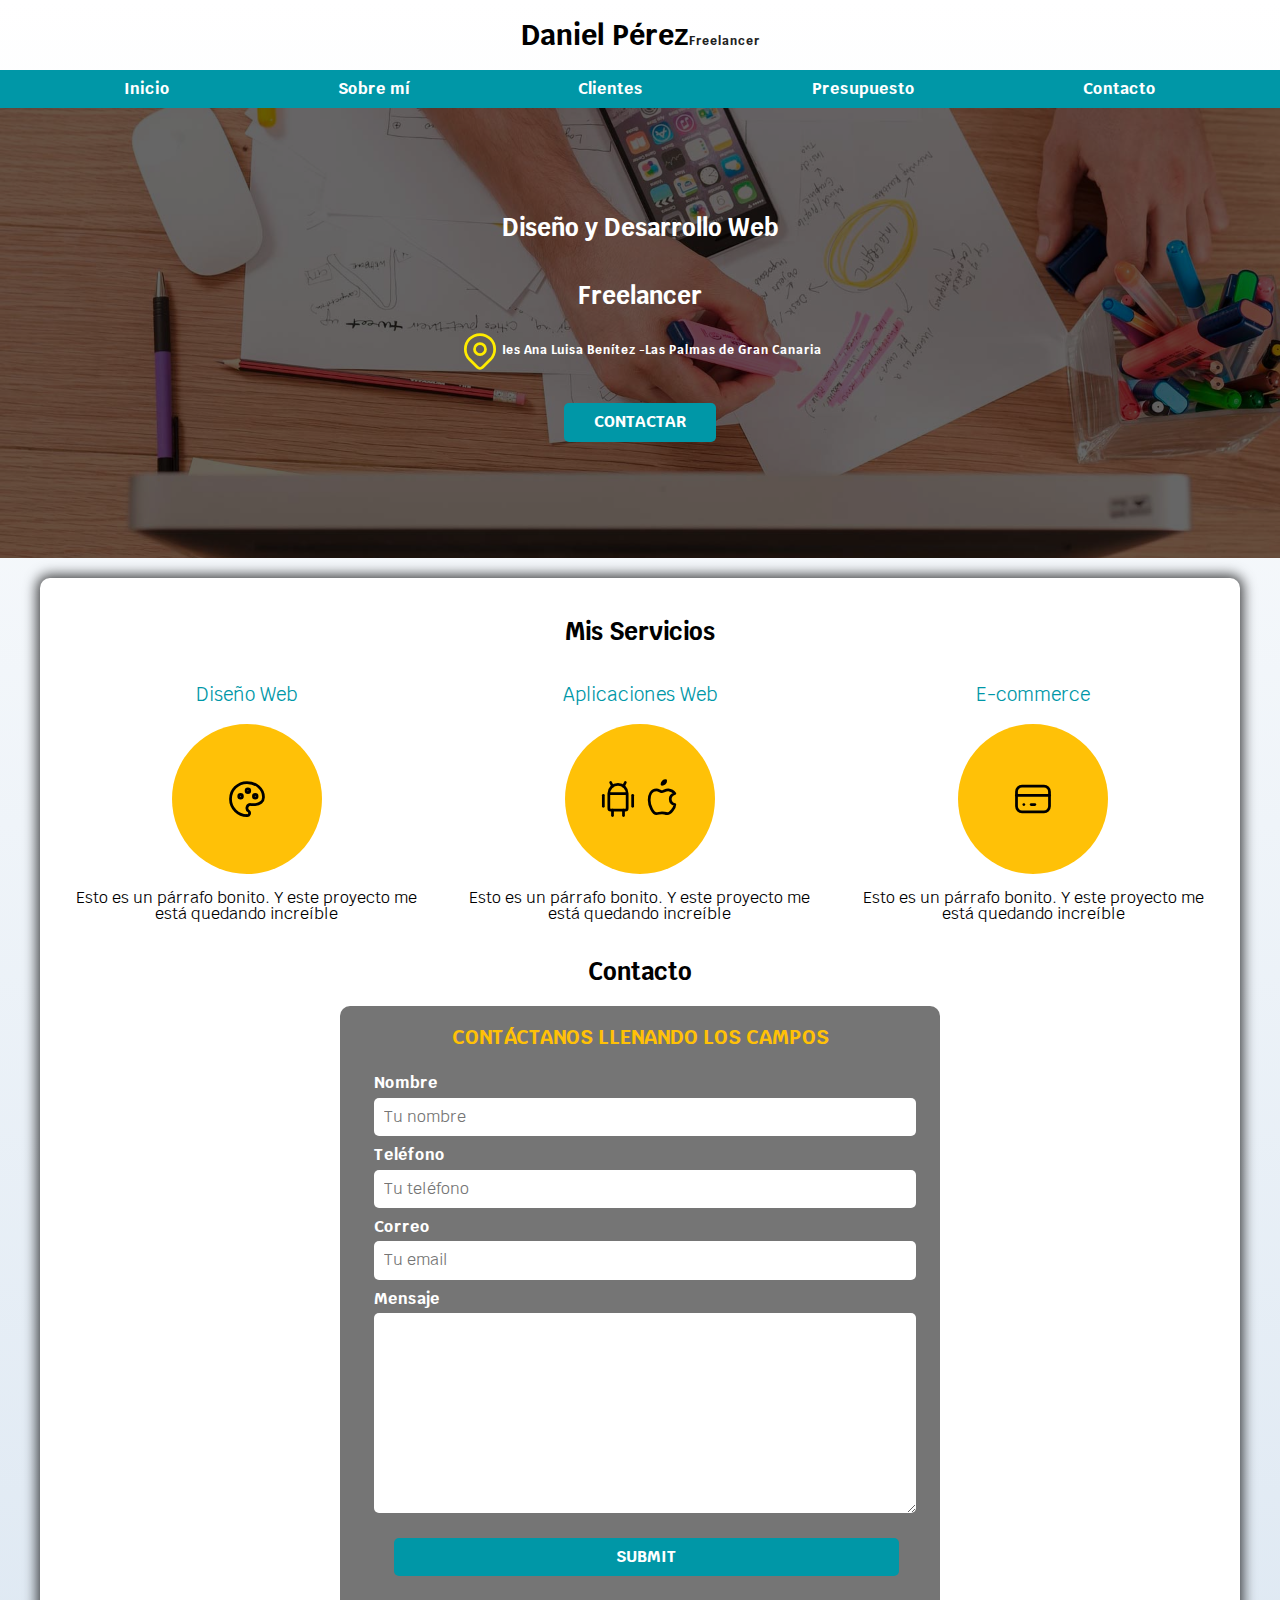
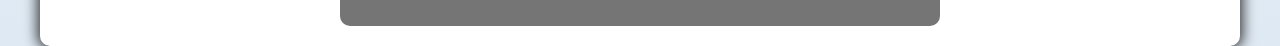
<file: FREELANCER-master/index.html>
<!DOCTYPE html>
<html>
<head>  
   <link rel="preconnect" href="https://fonts.googleapis.com">
   <link rel="preconnect" href="https://fonts.gstatic.com" crossorigin>
   <link rel="preconnect" href="https://fonts.googleapis.com">
   <link rel="preconnect" href="https://fonts.gstatic.com" crossorigin>
   <meta name="viewport" content="width=device-width, initial-scale=1.0">
   <link href="https://fonts.googleapis.com/css2?family=Fuggles&family=Krub:wght@200;600;700&display=swap" rel="stylesheet">
   <link rel="stylesheet" href="./css/normalize.css">
   <link rel="stylesheet" href="./css/styles.css">
   
   
   <title>Daniel Pérez Freelancer</title>
</head>
<body>
<header>
   <h1 class="titulo">Daniel Pérez<span>Freelancer</span> </h1>

  </header>
<div class="nav-bg">
  <nav class="navegacion-principal contenedor">
    <a href="#">Inicio</a>
    <a href="#">Sobre mí</a>
    <a href="#">Clientes</a>
    <a href="./presupuesto.html">Presupuesto</a>
    <a href="#">Contacto</a>
    
 </nav>
</div>

 <section class="hero"> 
  <div class="contenido-hero">
     
   
   <h2>Diseño y Desarrollo Web</h2>
   <h2>Freelancer</h2>

  <div class="icono">
   <svg xmlns="http://www.w3.org/2000/svg" class="icon icon-tabler icon-tabler-map-pin" width="44" height="44" viewBox="0 0 24 24" stroke-width="1.5" stroke="#ffec00" fill="none" stroke-linecap="round" stroke-linejoin="round">
      <path stroke="none" d="M0 0h24v24H0z" fill="none"/>
      <path d="M9 11a3 3 0 1 0 6 0a3 3 0 0 0 -6 0" />
      <path d="M17.657 16.657l-4.243 4.243a2 2 0 0 1 -2.827 0l-4.244 -4.243a8 8 0 1 1 11.314 0z" />
    </svg>
   <h3>Ies Ana Luisa Benítez -Las Palmas de Gran Canaria</h3>
  </div>

  <a href="#" class="boton">Contactar</a>

 </div>
  
</section> 


  <main class="contenedor sombra">

    <div class="misservicios">
     <h2>Mis Servicios</h2>
    </div>

    <div class="servicios"> 

    
     <section class="servicio">
      <h3>Diseño Web</h3>
      <section class= "iconos">

       <svg xmlns="http://www.w3.org/2000/svg" class="icon icon-tabler icon-tabler-palette" width="44" height="44" viewBox="0 0 24 24" stroke-width="1.5" stroke="#000000" fill="none" stroke-linecap="round" stroke-linejoin="round">
         <path stroke="none" d="M0 0h24v24H0z" fill="none"/>
         <path d="M12 21a9 9 0 0 1 0 -18c4.97 0 9 3.582 9 8c0 1.06 -.474 2.078 -1.318 2.828c-.844 .75 -1.989 1.172 -3.182 1.172h-2.5a2 2 0 0 0 -1 3.75a1.3 1.3 0 0 1 -1 2.25" />
         <path d="M8.5 10.5m-1 0a1 1 0 1 0 2 0a1 1 0 1 0 -2 0" />
         <path d="M12.5 7.5m-1 0a1 1 0 1 0 2 0a1 1 0 1 0 -2 0" />
         <path d="M16.5 10.5m-1 0a1 1 0 1 0 2 0a1 1 0 1 0 -2 0" />
       </svg>
      </section>
     
     <p>Esto es un párrafo bonito. Y este proyecto me está quedando increíble</p>
     
    </section>

   <section class="servicio">

    <h3>Aplicaciones Web</h3> 

    <section class = "iconos">
      <svg xmlns="http://www.w3.org/2000/svg" class="icon icon-tabler icon-tabler-brand-android" width="44" height="44" viewBox="0 0 24 24" stroke-width="1.5" stroke="#000000" fill="none" stroke-linecap="round" stroke-linejoin="round">
         <path stroke="none" d="M0 0h24v24H0z" fill="none"/>
         <path d="M4 10l0 6" />
         <path d="M20 10l0 6" />
         <path d="M7 9h10v8a1 1 0 0 1 -1 1h-8a1 1 0 0 1 -1 -1v-8a5 5 0 0 1 10 0" />
         <path d="M8 3l1 2" />
         <path d="M16 3l-1 2" />
         <path d="M9 18l0 3" />
         <path d="M15 18l0 3" />
       </svg>

       <svg xmlns="http://www.w3.org/2000/svg" class="icon icon-tabler icon-tabler-brand-apple" width="44" height="44" viewBox="0 0 24 24" stroke-width="1.5" stroke="#000000" fill="none" stroke-linecap="round" stroke-linejoin="round">
        <path stroke="none" d="M0 0h24v24H0z" fill="none"/>
        <path d="M9 7c-3 0 -4 3 -4 5.5c0 3 2 7.5 4 7.5c1.088 -.046 1.679 -.5 3 -.5c1.312 0 1.5 .5 3 .5s4 -3 4 -5c-.028 -.01 -2.472 -.403 -2.5 -3c-.019 -2.17 2.416 -2.954 2.5 -3c-1.023 -1.492 -2.951 -1.963 -3.5 -2c-1.433 -.111 -2.83 1 -3.5 1c-.68 0 -1.9 -1 -3 -1z" />
        <path d="M12 4a2 2 0 0 0 2 -2a2 2 0 0 0 -2 2" />
      </svg>
      </section>

       <p>Esto es un párrafo bonito. Y este proyecto me está quedando increíble</p> 
      </section>

      <section class = "servicio">
       
        <h3>E-commerce</h3>
       
        <section class = "iconos">
       
     
     <svg xmlns="http://www.w3.org/2000/svg" class="icon icon-tabler icon-tabler-credit-card" width="44" height="44" viewBox="0 0 24 24" stroke-width="1.5" stroke="#000000" fill="none" stroke-linecap="round" stroke-linejoin="round">
      <path stroke="none" d="M0 0h24v24H0z" fill="none"/>
      <path d="M3 5m0 3a3 3 0 0 1 3 -3h12a3 3 0 0 1 3 3v8a3 3 0 0 1 -3 3h-12a3 3 0 0 1 -3 -3z" />
      <path d="M3 10l18 0" />
      <path d="M7 15l.01 0" />
      <path d="M11 15l2 0" />
    </svg>
    
     </section>
      <p>Esto es un párrafo bonito. Y este proyecto me está quedando increíble</p>
    </section> 

      </div>


     <section>

    <div class=" contacto">
      <h2>Contacto</h2>
    </div>


      <form action=""  id="formulario" class="formulario">
       <fieldset>
         <legend>Contáctanos llenando los campos</legend>
         
        <div class = "contenedorcampos">
         
         <div class="campo">
          <label> Nombre</label>
          <input class ="input-text" type="text" placeholder="Tu nombre">
         </div>


         <div class="campo">
          <label>Teléfono</label>
          <input class = "input-text" type="number" placeholder="Tu teléfono">
         </div>

         <div class="campo">
          <label>Correo</label>
          <input class = "input-text" type="email" placeholder= "Tu email">
         </div>

         <div class="campo">
          <label>Mensaje</label>
          <textarea class="input-text"></textarea>
         </div>

        </div>

         <input class = "botonformulario" type="submit"> 

       </fieldset>
      </form>

    </section>
    </main>
 
</body>
</html>
</file>
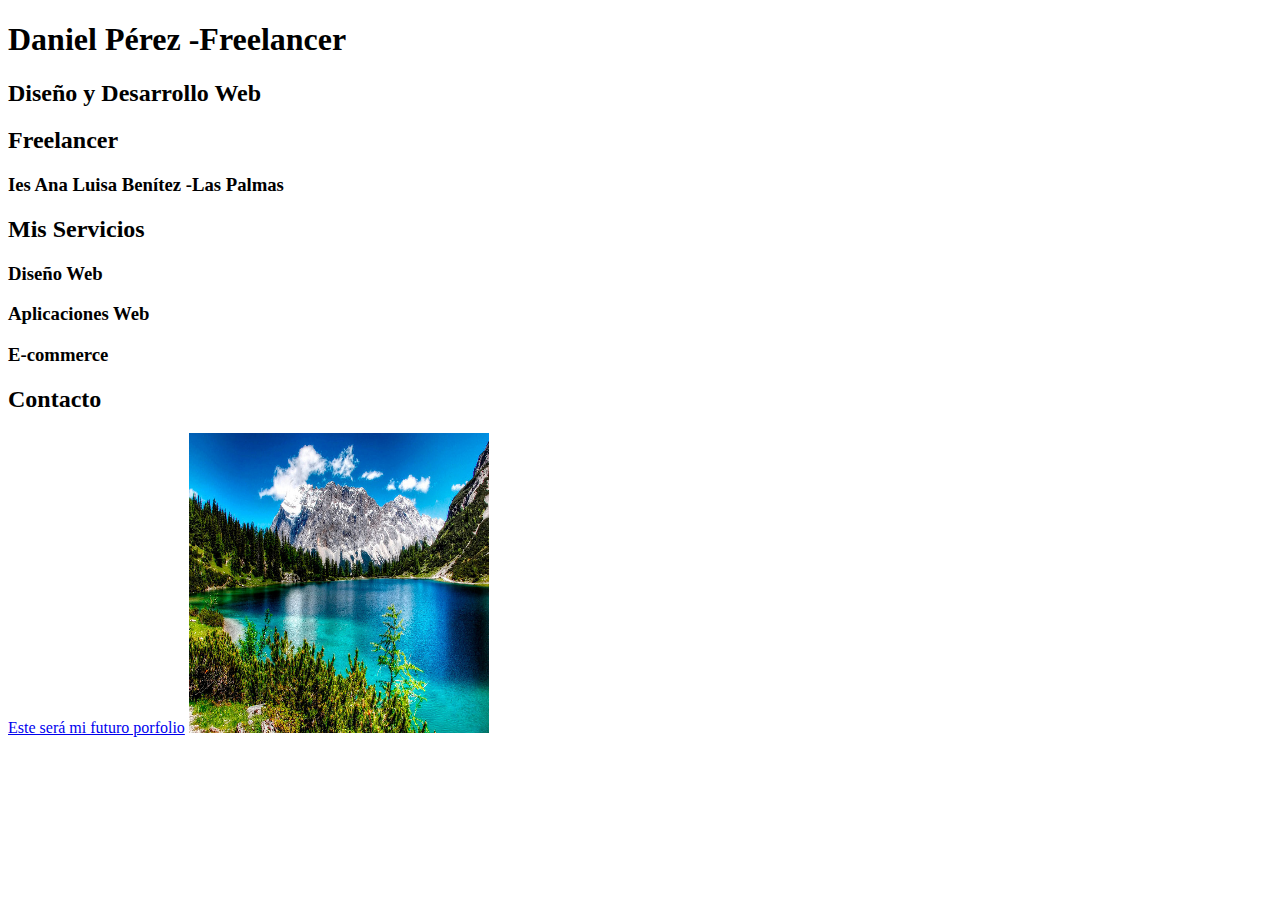
<file: FREELANCER-master/Clientes.html>
<!DOCTYPE html>
<html>
<head>
   <title>Daniel Pérez - Freelancer</title>
</head>
<body>

   <h1>Daniel Pérez -Freelancer</h1>
   <h2>Diseño y Desarrollo Web</h2>
   <h2>Freelancer</h2>
   <h3>Ies Ana Luisa Benítez -Las Palmas</h3>
   <h2>Mis Servicios</h2>
   <h3>Diseño Web</h3>
   <h3>Aplicaciones Web</h3>
   <h3>E-commerce</h3>
   <h2>Contacto</h2>
   
   <a href="https://img.freepik.com/vector-gratis/plantilla-portafolio-color-diseno-plano_23-2149215470.jpg?w=900&t=st=1695144830~exp=1695145430~hmac=bf20136ab0e78bbeb59534f8700886d4e7ec44b9e2af1971b665cc3d7b41504b">Este será mi futuro porfolio</a>
   <img src="./img/paisaje.jpg"  width="300" height="300">
</body>
</html>
</file>
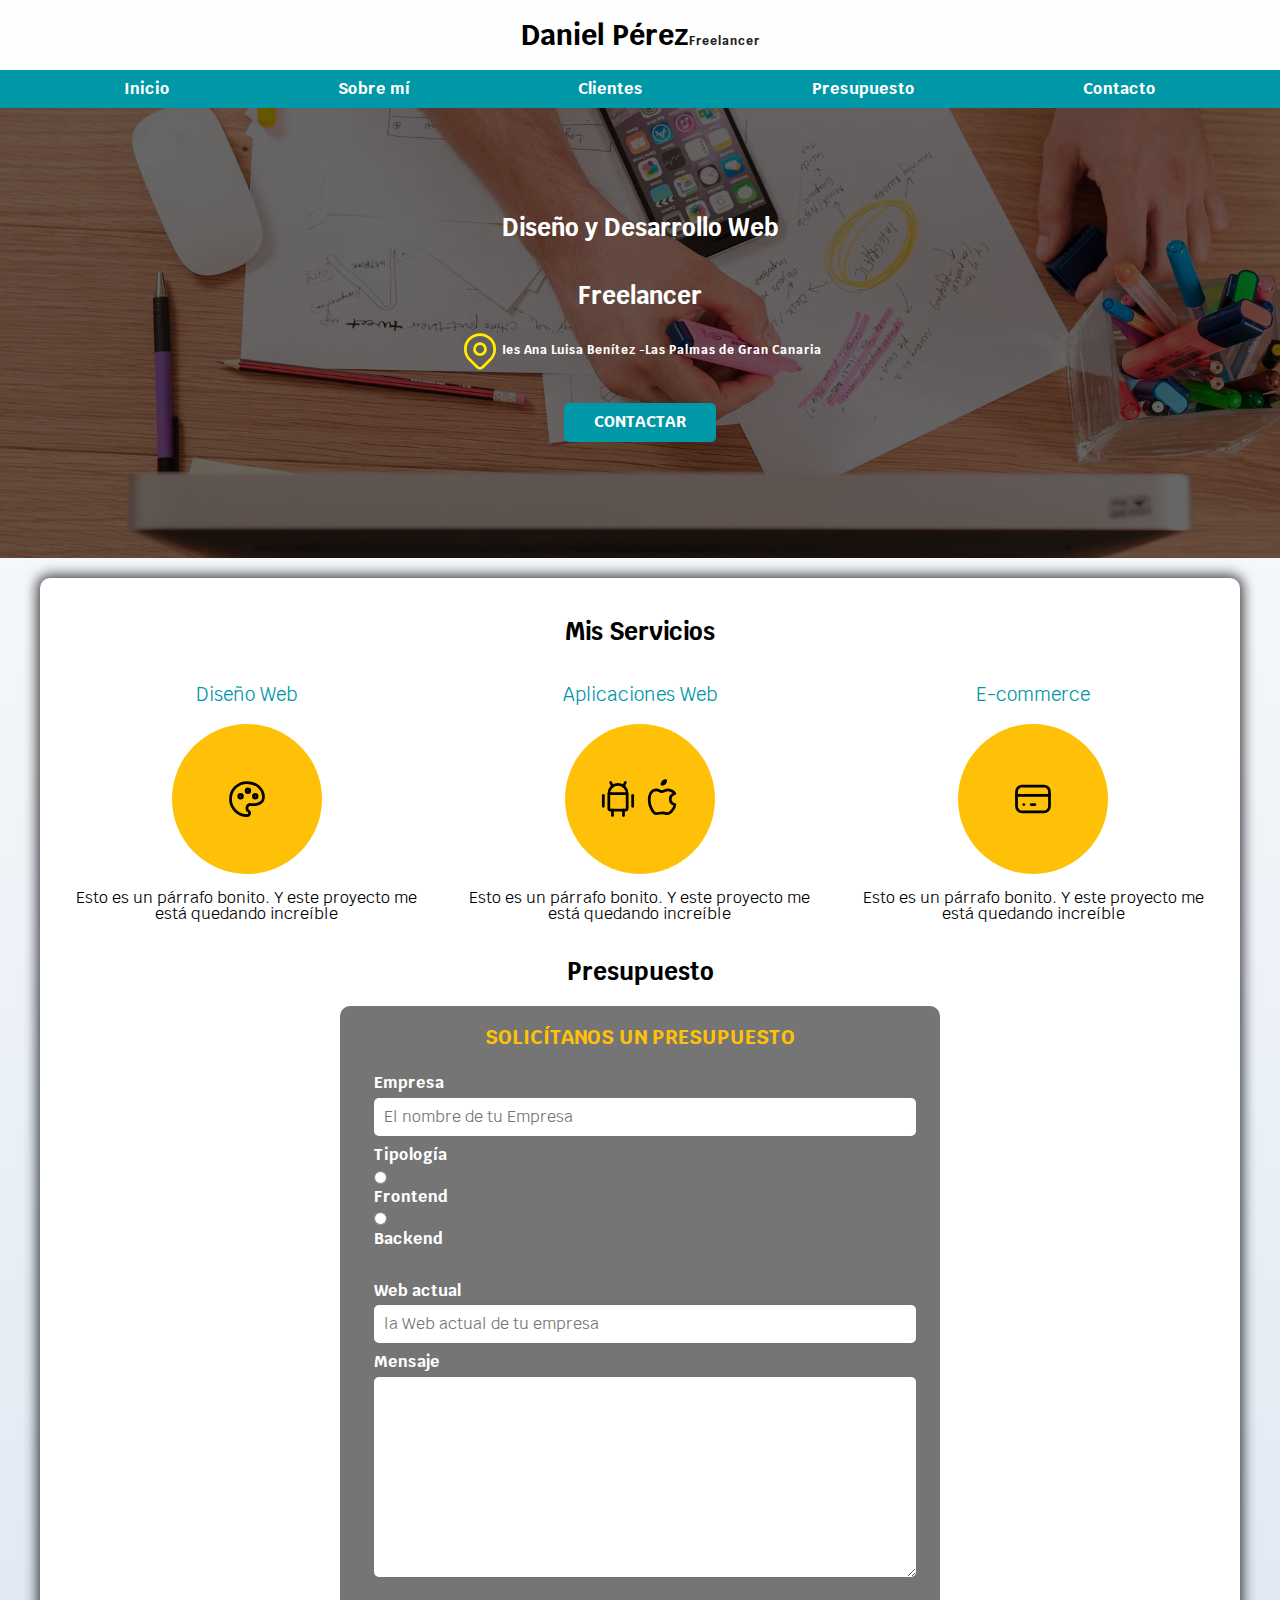
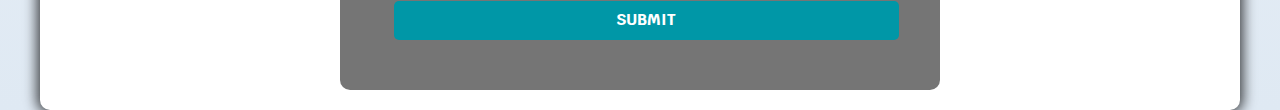
<file: FREELANCER-master/presupuesto.html>
<!DOCTYPE html>
<html>
<head>  
   <link rel="preconnect" href="https://fonts.googleapis.com">
   <link rel="preconnect" href="https://fonts.gstatic.com" crossorigin>
   <link rel="preconnect" href="https://fonts.googleapis.com">
   <meta name="viewport" content="width=device-width, initial-scale=1.0">
   <link rel="preconnect" href="https://fonts.gstatic.com" crossorigin>
   <link href="https://fonts.googleapis.com/css2?family=Fuggles&family=Krub:wght@200;600;700&display=swap" rel="stylesheet">
   <link rel="stylesheet" href="./css/normalize.css">
   <link rel="stylesheet" href="./css/styles.css">
   
   
   <title>Daniel Pérez Freelancer</title>
</head>
<body>
<header>
   <h1 class="titulo">Daniel Pérez<span>Freelancer</span> </h1>

  </header>
<div class="nav-bg">
  <nav class="navegacion-principal contenedor">
    <a href="#">Inicio</a>
    <a href="#">Sobre mí</a>
    <a href="#">Clientes</a>
    <a href="./presupuesto.html">Presupuesto</a>
    <a href="#">Contacto</a>
    
 </nav>
</div>

 <section class="hero"> 
  <div class="contenido-hero">
     
   
   <h2>Diseño y Desarrollo Web</h2>
   <h2>Freelancer</h2>

  <div class="icono">
   <svg xmlns="http://www.w3.org/2000/svg" class="icon icon-tabler icon-tabler-map-pin" width="44" height="44" viewBox="0 0 24 24" stroke-width="1.5" stroke="#ffec00" fill="none" stroke-linecap="round" stroke-linejoin="round">
      <path stroke="none" d="M0 0h24v24H0z" fill="none"/>
      <path d="M9 11a3 3 0 1 0 6 0a3 3 0 0 0 -6 0" />
      <path d="M17.657 16.657l-4.243 4.243a2 2 0 0 1 -2.827 0l-4.244 -4.243a8 8 0 1 1 11.314 0z" />
    </svg>
   <h3>Ies Ana Luisa Benítez -Las Palmas de Gran Canaria</h3>
  </div>

  <a href="#" class="boton">Contactar</a>

 </div>
  
</section> 


  <main class="contenedor sombra">

    <div class="misservicios">
     <h2>Mis Servicios</h2>
    </div>

    <div class="servicios"> 

    
     <section class="servicio">
      <h3>Diseño Web</h3>
      <section class= "iconos">

       <svg xmlns="http://www.w3.org/2000/svg" class="icon icon-tabler icon-tabler-palette" width="44" height="44" viewBox="0 0 24 24" stroke-width="1.5" stroke="#000000" fill="none" stroke-linecap="round" stroke-linejoin="round">
         <path stroke="none" d="M0 0h24v24H0z" fill="none"/>
         <path d="M12 21a9 9 0 0 1 0 -18c4.97 0 9 3.582 9 8c0 1.06 -.474 2.078 -1.318 2.828c-.844 .75 -1.989 1.172 -3.182 1.172h-2.5a2 2 0 0 0 -1 3.75a1.3 1.3 0 0 1 -1 2.25" />
         <path d="M8.5 10.5m-1 0a1 1 0 1 0 2 0a1 1 0 1 0 -2 0" />
         <path d="M12.5 7.5m-1 0a1 1 0 1 0 2 0a1 1 0 1 0 -2 0" />
         <path d="M16.5 10.5m-1 0a1 1 0 1 0 2 0a1 1 0 1 0 -2 0" />
       </svg>
      </section>
     
     <p>Esto es un párrafo bonito. Y este proyecto me está quedando increíble</p>
     
    </section>

   <section class="servicio">

    <h3>Aplicaciones Web</h3> 

    <section class = "iconos">
      <svg xmlns="http://www.w3.org/2000/svg" class="icon icon-tabler icon-tabler-brand-android" width="44" height="44" viewBox="0 0 24 24" stroke-width="1.5" stroke="#000000" fill="none" stroke-linecap="round" stroke-linejoin="round">
         <path stroke="none" d="M0 0h24v24H0z" fill="none"/>
         <path d="M4 10l0 6" />
         <path d="M20 10l0 6" />
         <path d="M7 9h10v8a1 1 0 0 1 -1 1h-8a1 1 0 0 1 -1 -1v-8a5 5 0 0 1 10 0" />
         <path d="M8 3l1 2" />
         <path d="M16 3l-1 2" />
         <path d="M9 18l0 3" />
         <path d="M15 18l0 3" />
       </svg>

       <svg xmlns="http://www.w3.org/2000/svg" class="icon icon-tabler icon-tabler-brand-apple" width="44" height="44" viewBox="0 0 24 24" stroke-width="1.5" stroke="#000000" fill="none" stroke-linecap="round" stroke-linejoin="round">
        <path stroke="none" d="M0 0h24v24H0z" fill="none"/>
        <path d="M9 7c-3 0 -4 3 -4 5.5c0 3 2 7.5 4 7.5c1.088 -.046 1.679 -.5 3 -.5c1.312 0 1.5 .5 3 .5s4 -3 4 -5c-.028 -.01 -2.472 -.403 -2.5 -3c-.019 -2.17 2.416 -2.954 2.5 -3c-1.023 -1.492 -2.951 -1.963 -3.5 -2c-1.433 -.111 -2.83 1 -3.5 1c-.68 0 -1.9 -1 -3 -1z" />
        <path d="M12 4a2 2 0 0 0 2 -2a2 2 0 0 0 -2 2" />
      </svg>
      </section>

       <p>Esto es un párrafo bonito. Y este proyecto me está quedando increíble</p> 
      </section>

      <section class = "servicio">
       
        <h3>E-commerce</h3>
       
        <section class = "iconos">
       
     
     <svg xmlns="http://www.w3.org/2000/svg" class="icon icon-tabler icon-tabler-credit-card" width="44" height="44" viewBox="0 0 24 24" stroke-width="1.5" stroke="#000000" fill="none" stroke-linecap="round" stroke-linejoin="round">
      <path stroke="none" d="M0 0h24v24H0z" fill="none"/>
      <path d="M3 5m0 3a3 3 0 0 1 3 -3h12a3 3 0 0 1 3 3v8a3 3 0 0 1 -3 3h-12a3 3 0 0 1 -3 -3z" />
      <path d="M3 10l18 0" />
      <path d="M7 15l.01 0" />
      <path d="M11 15l2 0" />
    </svg>
    
     </section>
      <p>Esto es un párrafo bonito. Y este proyecto me está quedando increíble</p>
    </section> 

      </div>


     <section>

    <div class=" contacto">
      <h2>Presupuesto</h2>
    </div>


      <form action=""  id="formulario" class="formulario">
       <fieldset>
         <legend>SOLICÍTANOS UN PRESUPUESTO</legend>
         
        <div class = "contenedorformulario">
         
         <div class="campo">
          <label> Empresa </label>
          <input class ="input-text" type="text" placeholder="El nombre de tu Empresa">
         </div>


         <div class="campo">
          <label>Tipología</label>

          <input type="radio">
          <label for="html">Frontend</label>


          <input type="radio">
          <label for="css">Backend</label>

         </div>

         <div class="campo">
          <label>Web actual</label>
          <input class = "input-text" type="email" placeholder= "la Web actual de tu empresa">
         </div>

         <div class="campo">
          <label>Mensaje</label>
          <textarea class="input-text"></textarea>
         </div>

        </div>

         <input class = "botonformulario" type="submit"> 

       </fieldset>
      </form>

    </section>
    </main>
 
</body>
</html>
</file>
<file: FREELANCER-master/css/styles.css>
:root{

--blanco: #fff;
--oscuro:#212121;
--primario:#ffc107;
--secundario: #0097a7;
--gris: #757575;
--grisClaro: #DFE9F3;



}




html {
    font-size: 62.5%;
    box-sizing: border-box;
}


*, *:before, *:after{
    box-sizing: inherit;

}
    

body{
    font-size: 16px;
    font-family: 'Krub', sans-serif;
    background-image: linear-gradient(to top, var(--grisClaro) 0%,  var(--blanco)100%);

}





.titulo{
     text-align: center;
     font-size: 2.8rem;

}


span{

    color:var(--oscuro);
    font-size: 1.2rem;
}


.nav-bg{
background-color: var(--secundario);


}


.contenedor{

    max-width: 120rem;
    margin: 0 auto;
}


.navegacion-principal{

    display: flex;
    flex-direction: column;
    justify-content: space-around;
    text-align: center;
    background-color: var(--secundario);
   
}


@media (min-width:768px){

     .navegacion-principal{

        flex-direction: row;
        justify-content: space-around;
    
     }

}


.navegacion-principal a{
    font-weight: bold;
    color: var(--blanco);
    text-decoration: none;
    padding: 1rem;
}

.navegacion-principal a:hover{

    background-color: var(--primario);
    color: var(--oscuro);
    
}


.hero{
    
       background-image: url(../img/hero.jpg);
       background-repeat: no-repeat;
       height: 450px;
       background-size: cover ;                
}


.contenido-hero {

      background-color: rgba(0, 0, 0, .6);
      width: 100%;
      height: 100%;
      padding: 20px;
      display: flex;
      align-items: center;
      justify-content: center;
      flex-direction: column;
      
}    

.contenido-hero h2,
.contenido-hero p, 
.contenido-hero h3{
     color: var(--blanco);


}

.icono {
     display: flex;
     align-items: center;
     
     
}

.boton{

    background-color: var(--secundario);
    color: var(--blanco);
    padding: 1rem 3rem;
    text-decoration: none;
    text-transform: uppercase;
    border-radius: .5rem;
    font-weight: bold;
    border: none;
    width: 90%;
    text-align: center;
    margin: 3rem;
    
}
 .boton:hover{
      cursor: pointer;
 }


@media (min-width:768px){
    
    .boton{

      width: auto;  
    }
}   

.sombra{
    -webkit-box-shadow: 0px 0px 13px 3px rgba(0,0,0,0.75);
    -moz-box-shadow: 0px 0px 13px 3px rgba(0,0,0,0.75);
    box-shadow: 0px 0px 13px 3px rgba(0,0,0,0.75);
    background-color: var(--blanco);
    padding: 2rem;
    margin-top: 2rem;
    border-radius: 1rem;

}


.servicio{
    display: flex;
    flex-direction: column;
    align-items: center;
    
}

.servicio h3{
    color: var(--secundario);
    font-weight: 400;
}
.servicio p {
    text-align: center;
    line-height: 1;
}


@media (min-width:768px){
    
    .servicios{

        grid-template-columns: 1fr 1fr 1fr ;
        display: grid;
        column-gap: 2rem;
       
       
        
    }
}   

.servicios .iconos {
    height: 15rem;
    width:15rem ;
    background-color: var(--primario);
    border-radius: 50%;
    display: flex;
    justify-content:center;
    align-items: center;
    
    

}


.formulario{
    background-color: var(--gris);
    margin: 0 auto;
    width: min(60rem, 90%) ;
    padding: 2rem;
    border-radius: 1rem;
}


.formulario legend{
    text-align: center;
    font-size: 2rem;
    text-transform: uppercase;
    font-weight: bold;
    margin-bottom: 2rem;
    color: var(--primario);
}




.formulario fieldset {
    border: none;
}

.campo label {

    display: block;
    color: var(--blanco);
    font-weight: bold;
    margin-bottom: 0.5rem;
}

.input-text {
    width: 100%;
    padding: 1rem;
    border-radius: 0.5rem ;
    border: none;
}

.campo textarea{
    height: 20rem;
}


.botonformulario {

    background-color: var(--secundario);
    color: var(--blanco);
    padding: 1rem 3rem;
    text-decoration: none;
    text-transform: uppercase;
    border-radius: .5rem;
    font-weight: bold;
    border: none;
    width: 95%;
    text-align: center;
    margin: 2rem;
   


}

.botonformulario:hover{
    
    cursor: pointer;
}


@media (min-width:768px) {

   .contenedorcampos {
    display: grid;
    grid-template-columns: 50% 50%;
    grid-row: auto auto auto;
    gap: 1rem;

   }

   .campo:nth-child(3),
   .campo:nth-child(4){
    grid-column: 1/3;
   }


}

.contacto {
    text-align: center;
}

.misservicios {
    text-align: center;
}


.contenido-hero h3  {

    font-size: 1.2rem;

}



/*PRESUPUESTO*/
 
    @media (min-width:768px) {

        .contenedorformulario {
         display: grid;
         grid-template-columns: 50% 50%;
         grid-row: auto auto auto;
         gap: 1rem;
     
        }
    
        .campo:nth-child(1),
        .campo:nth-child(2),
        .campo:nth-child(3),
        .campo:nth-child(4){
         grid-column: 1/3;
        }
     
     
 }
</file>
